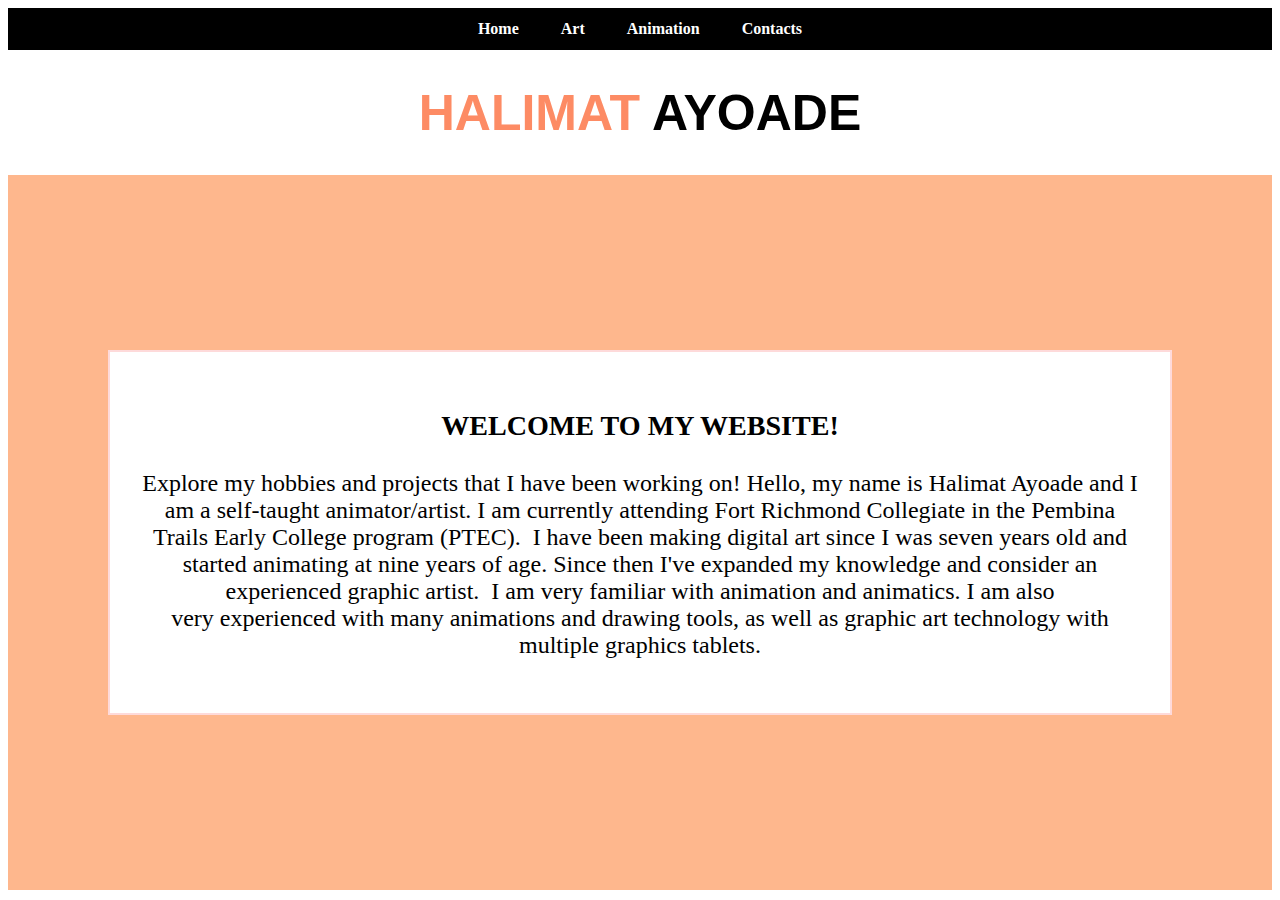
<file: index.html>
﻿<!DOCTYPE html>

<html lang="en" xmlns="http://www.w3.org/1999/xhtml">
<head>
    <meta charset="utf-8" />
    <link rel="stylesheet" type="text/css" href="mystyle.css">
    <title>Halimat Ayoade</title>
    <!--
      Name: Halimat Ayoade
      Course: Software Development 20s
      Teacher: Mr. Scott Hardman
      School: Pembina Trails Early College
      Date Last Modified: 11/17/2019
    -->
    <style>
        section {
            padding: 175px 100px;/*Gives the section a padding that is 175 x 100 px*/
            margin: 0px;/*Gives the section a margin of 0px*/
            background: #feb78d;/*Gives the background of the section a shade of pink*/
            position: center;/*Gives the section the position of center*/
        }

        container {/*Positioning of the container*/
            left: 200px;
            margin: 10px;
        }

        section div {
            color: black;/*Text color of the div is black*/
            text-align: center;/*Aligns the text the center of the div*/
            background-color: white;/*Gives the div a background color of white*/
            padding: 30px 30px;/*Gives the div a padding that is 30 x 30 px*/
            margin: 0px;/*Margin of 0px*/
            font-size: 24px;/*Text size is 30px*/
            font-family: 'Century Gothic';/*font type is century gothic*/
            border: 2px solid #fedada;/*Gives the border of the div a border that is 2px thick, that is  a solid line, and a light pink color*/
        }
    </style>
</head>
<body>

    <header>


        <nav>
            <b>
                <!--Links the pages together-->
                <a href="index.html">Home</a>
                <a href="art.html">Art</a>
                <a href="animation.html">Animation</a>

                <a href="contacts.html">Contacts</a>
            </b>
        </nav>

    </header>
    <h1><span style="color:#fd8b64; font-weight:900;">HALIMAT</span> AYOADE</h1><!--Styling this span to have the text to a salmon pink colour. The font weight to be 900 therefore it is very bold-->
    <section>
        <div>
            <h3>WELCOME TO MY WEBSITE!</h3>
            <p>Explore my hobbies and projects that I have been working on! Hello, my name is Halimat Ayoade and I am a self-taught animator/artist.

I am currently attending Fort Richmond Collegiate in the Pembina Trails Early College program (PTEC). 

I have been making digital art since I was seven years old and started animating at nine years of age. Since then I've expanded my knowledge and consider an experienced graphic artist. 

I am very familiar with animation and animatics. I am also very experienced with many animations and drawing tools, as well as graphic art technology with multiple graphics tablets.</p>
        </div>
    </section>

</body>
</html>
</file>
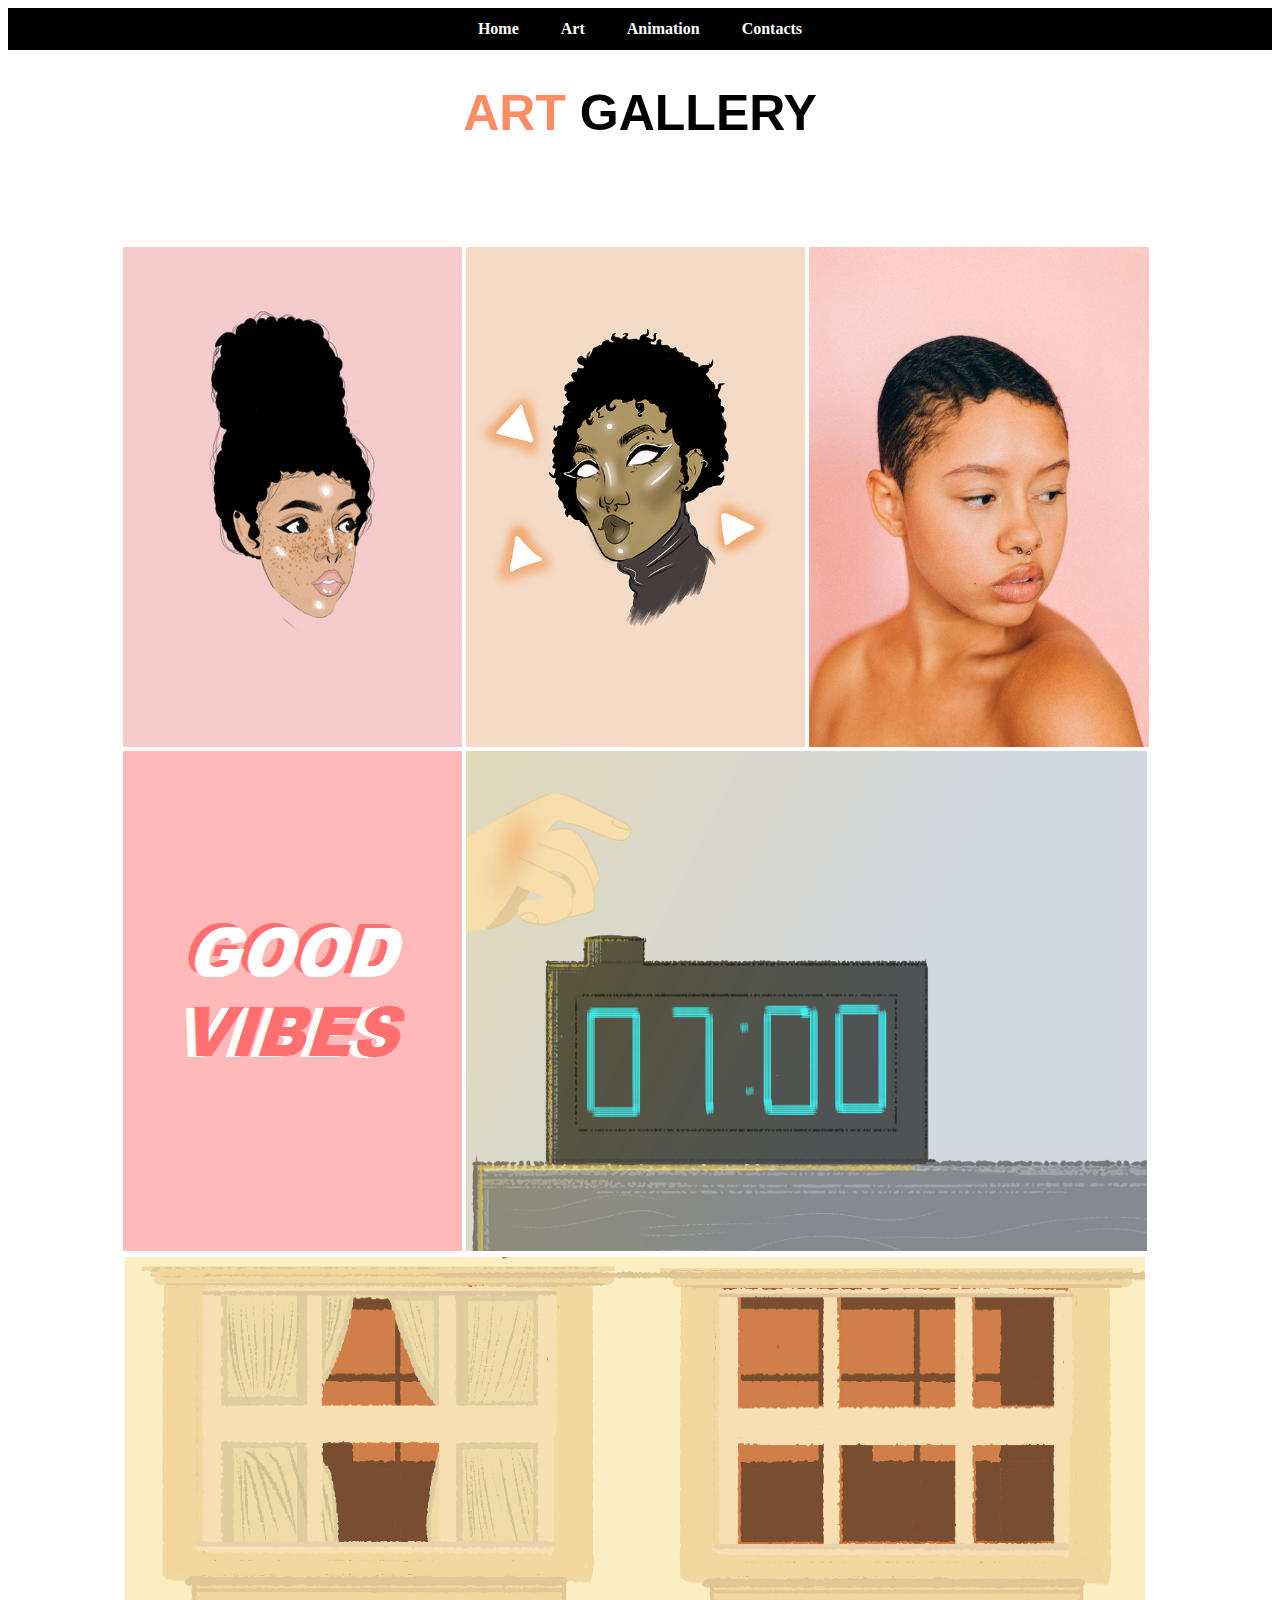
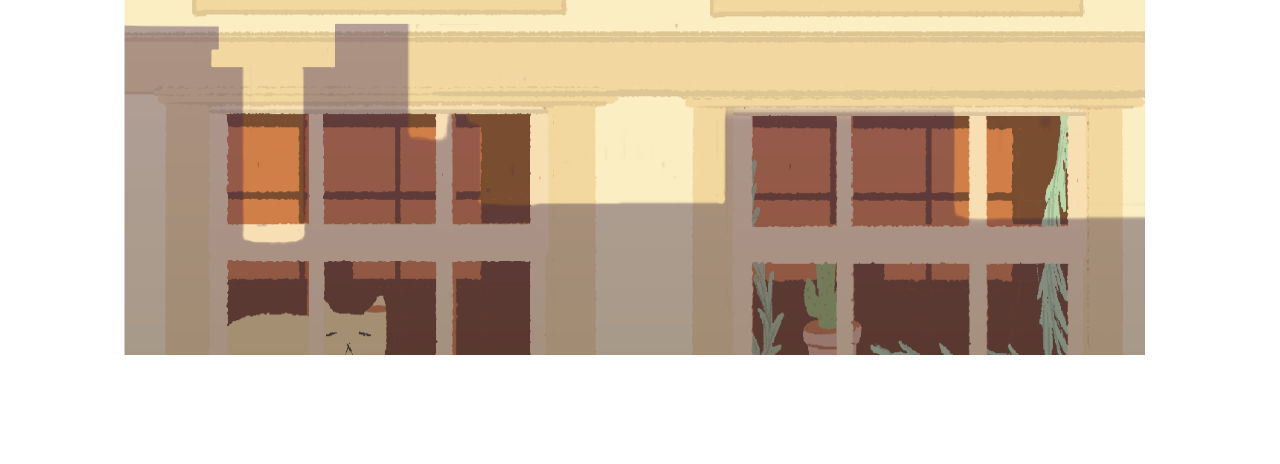
<file: art.html>
﻿<!DOCTYPE html>

<html lang="en" xmlns="http://www.w3.org/1999/xhtml">
<head>
    <meta charset="utf-8" />
    <link rel="stylesheet" type="text/css" href="mystyle.css">
    <title>Art </title>
    <style>
        .picturediv {/*The class that is the 'container' for the picture*/
            margin: 100px;/*Gives the margin of the div a margin of 100px*/
            padding: 5px 5px 5px 5px;/*Gives the padding that is 5 x 5 x 5 x 5 px*/
            background-color: white;/*Give the div a background of white*/
            position: center;/*Positions the div to the middle of the page*/
        }

        #pic1 {
            width: calc(33% - 2px);/*Positions the first picture in the gallery to be 33% of the container for the forst row*/
        }

        #pic2 {
            width: calc(33% - 2px);/*Positions the first picture in the gallery to be 33% of the container for the forst row*/
        }
        #pic3 {
            width: calc(33% - 2px);/*Positions the first picture in the gallery to be 33% of the container for the forst row*/
        }

        #pic4 {
            width: calc(33% - 2px);/*Positions the first picture in the gallery to be 33% of the container for the forst row*/
        }

        #pic5 {
            width: calc(66% - 2px);/*Positions the first picture in the gallery to be 66% of the container for the forst row*/
        }

        #pic6 {
            width: calc(99% - 2px);/*Positions the first picture in the gallery to be 99% of the container for the forst row*/
        }
    </style>
</head>
<body>
    <header>
        <nav>
            <b>
                <a href="index.html">Home</a>
                <a href="art.html">Art</a>
                <a href="animation.html">Animation</a>

                <a href="contacts.html">Contacts</a>
            </b>
        </nav>
    </header>
    <h1><span style="color: #fd8b64; font-weight:900;">ART</span> GALLERY</h1><!--Styling this span to have the text to a salmon pink colour. The font weight to be 900 therefore it is very bold-->
    <main>
        <div class="picturediv">
            <img id="pic1" src="img/pic2.jpg" alt="picture of girl" width="390" height="500"><!--Links and sizes the picture with an assigned id-->
            <img id="pic2" src="img/pic5.png" alt="picture of girl" width="375" height="500"><!--Links and sizes the picture with an assigned id-->
            <img id="pic3" src="img/pic3.jpg" width="365" height="500" /><!--Links and sizes the picture with an assigned id-->
            <img id="pic4" src="img/goodvibes.png" width="390" height="500" /><!--Links and sizes the picture with an assigned id-->
            <img id="pic5" src="img/006.png" width="745" height="500" /><!--Links and sizes the picture with an assigned id-->
            <img id="pic6" src="img/apartmentscene3.png" width="1140" height="700" /><!--Links and sizes the picture with an assigned id-->
        </div>
    </main>
</body>
</html>
</file>
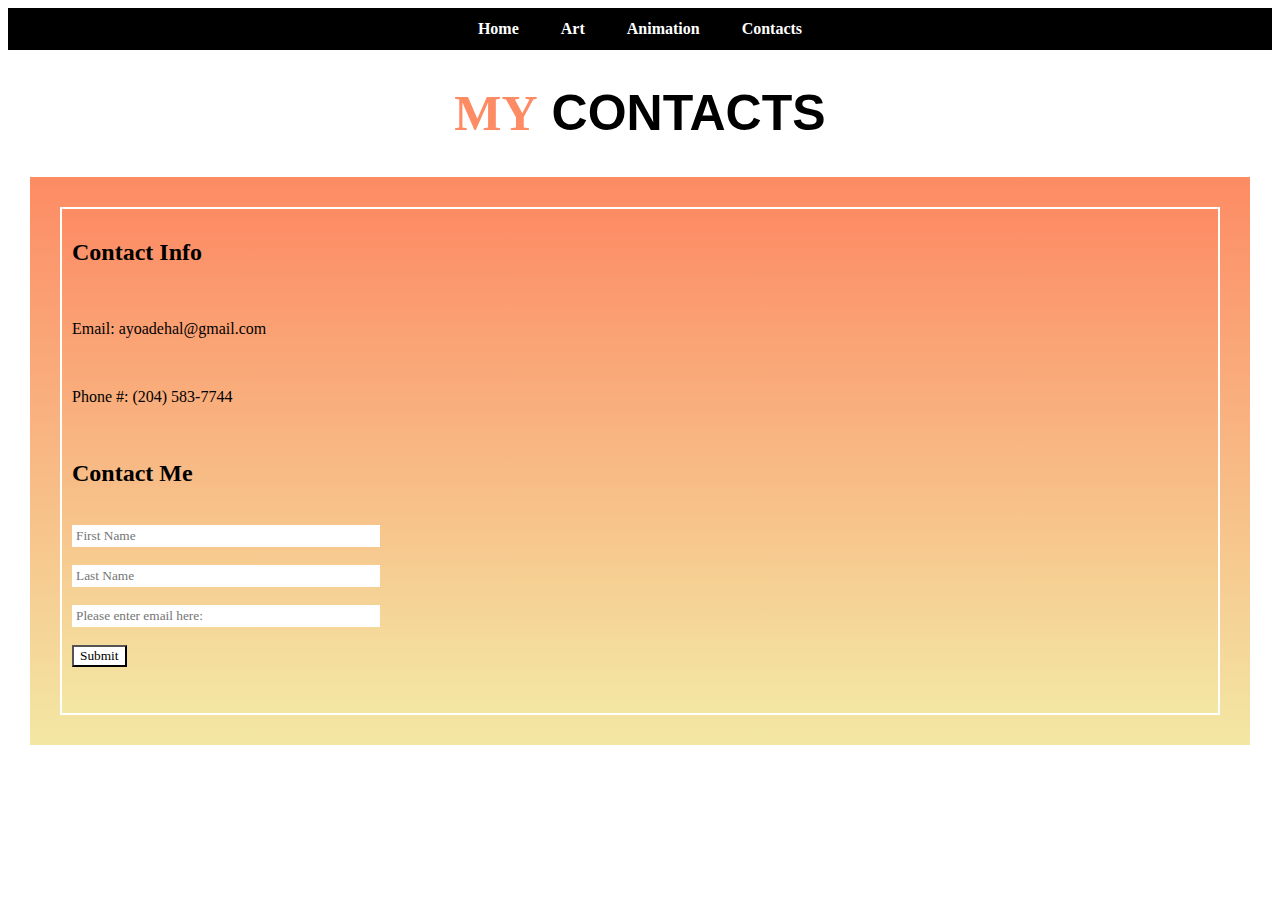
<file: contacts.html>
﻿<!DOCTYPE html>

<html lang="en" xmlns="http://www.w3.org/1999/xhtml">

<head>
    <meta charset="utf-8" />
    <link rel="stylesheet" type="text/css" href="mystyle.css">
    <title>Contacts</title>
    <style>
        * {
            font-family: 'Century Gothic';/*This is the font-text for the entire page*/
        }
        
        input[type="text"] {/*This styles the text box*/
        width:300px;/*Gives the box a width of 300px*/
        background: #fff;/*Gives the box a background of white*/
        border: 2px solid white;/*The border of the textbox would be 2px thick, it would be solid and colored white*/

        }
        input[type="text"]:hover{/*Styles the text box when being hovered*/
        background-color: #fd8b64;/*Give the textbox a color of pink when being hovered over*/
        border: 2px solid black;/*Gives the textbox a border that is 2px thick, solid with a black color when hovered over*/
        }
        input[type="text"]:focus{/*When  the textbox is clicked on changed the color to white after the hover*/
        background-color: #fff;
        }
        input[type="submit"]{/*Styles the submit button to be the color white*/
        background: white;
        }
        div{
        /*Styles the div that is the gradient box on the page*/
        padding: 10px;/*GIves the div a padding of 10px*/
        margin: 20px;/*Gives the div a margin of 20px*/
        border: 2px solid white;/*Gives the div a border that is 2px think, solid with no styling and white colour*/
        background-image:-webkit-linear-gradient(#fd8b64, #f3e7a4);/*for newer browser for the gradient to transition from pink to yellow like a margarita*/
        background-image:-moz-linear-gradient(#fd8b64, #f3e7a4);/*for mozilla firefox browser for the gradient to transition from pink to yellow like a margarita*/
        background-image:-o-linear-gradient(#fd8b64, #f3e7a4);/*for opera browser for the gradient to transition from pink to yellow like a margarita*/
        position: center;
        }


    </style>
</head>
<body>
    <header>
        <nav>
            <b><!--Links them pages-->
                <a href="index.html">Home</a>
                <a href="art.html">Art</a>
                <a href="animation.html">Animation</a>
                <a href="contacts.html">Contacts</a>
            </b>
        </nav>
    </header>
    <h1><span style="color:#fd8b64; font-weight:900;">MY</span> CONTACTS</h1><!--Makes the my pink-->
    
    <div>
        <div id="theform">
        <!--Everything below is basic html stuff-->
            
                <h2>Contact Info</h2>
                <br />
                <p>Email: ayoadehal@gmail.com</p>
                <br />
                <p>Phone #: (204) 583-7744</p>
                <br />
                <h2>Contact Me</h2>
                <br />
                <form>
                    <input type="text" name="firstname" placeholder="First Name" />
                    <br />
                    <br /> <input type="text" name="lastname" placeholder="Last Name" />
                    <br>
                    <br /><input type="text" name="emailaddress" placeholder="Please enter email here:" />
                    <br />
                    <br /><input type="submit" />
                </form>
                <br />
                <br />
          
            
        </div>
    </div>
</body>
</html>
</file>
<file: mystyle.css>
﻿body {
}

nav a {
    padding: 10px; /*Gives the padding of each navigation object 10px*/
    margin: 9px; /*Gives the margin of each navigation object 9px*/
    text-decoration: none; /*Gives the text-decoration of the text no text decoration*/
    background-color: black; /*Gives the background color of each nav object a background of black*/
    color: white; /*Gives the color of the text a color of white*/
    font-family: 'Century Gothic'; /*The font type of Century Gothic */
    transition: all .3s ease-in-out; /* Animation */
}

a:hover { /*Changes the color of the text when hovered to change to a salmon pink color*/
    color: #fd8b64;
    transform: scale(1.5); /*150% zoom*/
}

a:focus { /*Changes the color of the text when focused to change to a pastel yellow color*/
    color: #f8f98f;
}

nav {
    font-size: medium; /*Size of the font*/
    text-align: center; /*Aligns the font to the center of the page*/
    background: #000000; /*Gives the background of the nav bar the color of black*/
    padding: 12px; /*Give the navigation a padding of 12px*/
    margin: 0px; /*margin of 0px*/
}



h1 {
    font-family: 'Century Gothic','Franklin Gothic Medium', 'Arial Narrow', Arial, sans-serif; /* Century Gothis is the font, is the web browser doesn't recognize this font it will change the font another serif font on the list*/
    font-size: 50px; /*Font size to 50px*/
    color: black; /*Color of text is black*/
    text-align: center; /*Changes the text to align to the center of the page at all times*/
    position: sticky; /*Keeps the position of h1 in a stuck position*/
}

a:hover {
    position: relative;
    -webkit-animation: mymove 8s ease-in-out infinite; /* Safari 4.0 - 8.0 */
    animation: mymove 3s ease-in-out infinite;
}

@-webkit-keyframes mymove {/*Same thing as the normal keyframe but for webkit*/
    0% {
        left: 0px;
    }

    50% {
        left: 20px;
    }

    100% {
        left: 0px;
    }
}

@keyframes mymove {
    0% {
        left: 0px;
    }

    50% {
        left: 20px;
    }

    100% {
        left: 0px;
    }
}



main { /*Positioning the main text on the page*/
    left: 200px;
    margin: 10px;
}
</file>
